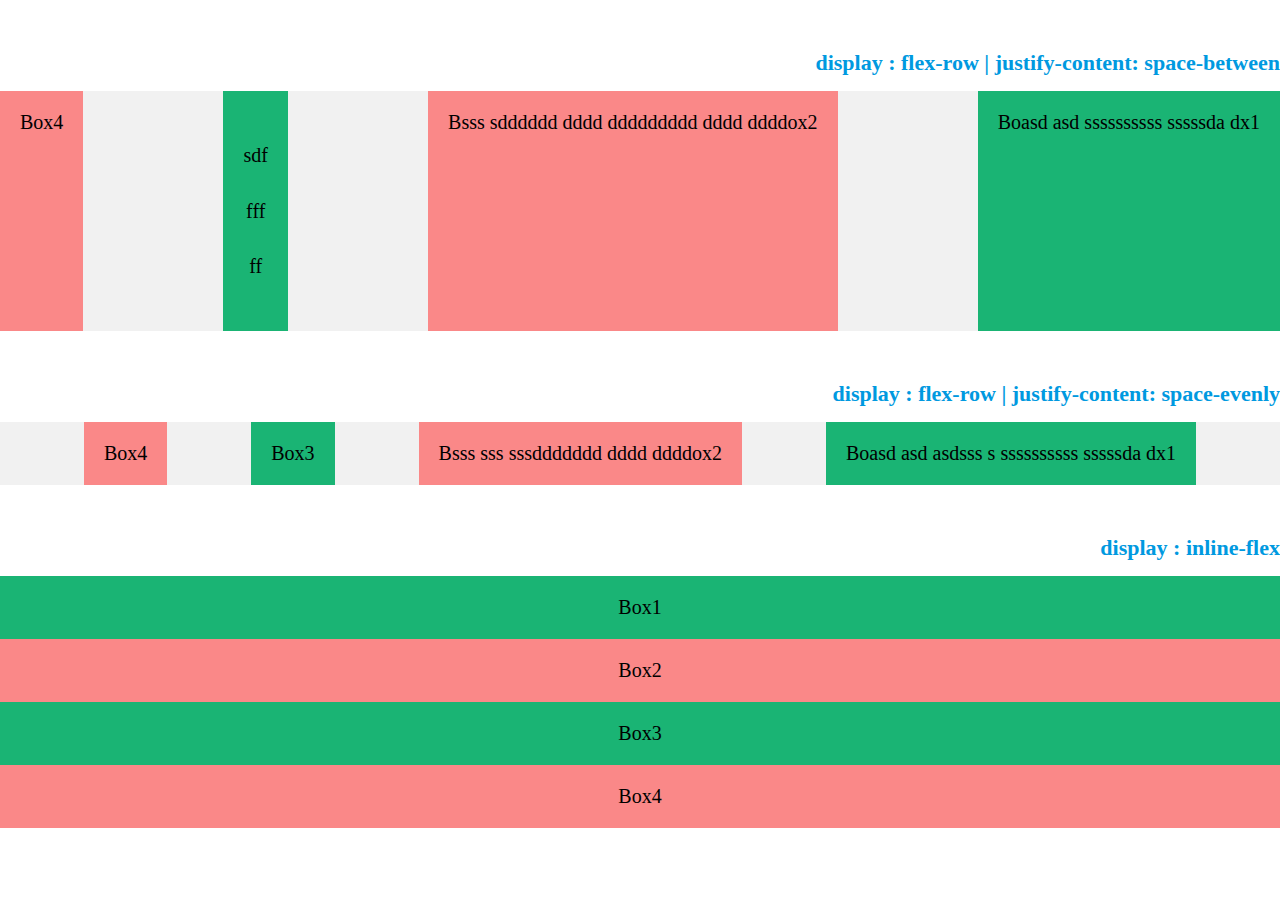
<file: flex/index.html>
<!DOCTYPE html>
<html lang="en">
  <head>
    <title>flex1</title>
    <link rel="stylesheet" href="style.css" />
  </head>
  <body>
    <h1 class="title">display : flex-row | justify-content: space-between</h1>
    <div class="flex1">
      <div class="item">Boasd asd ssssssssss sssssda dx1</div>
      <div class="item">Bsss sdddddd dddd ddddddddd dddd ddddox2</div>
      <div class="item flex-test">
        <div>sdf</div>
        <div>fff</div>
        <div>ff</div>
      </div>
      <div class="item">Box4</div>
    </div>

    <h1 class="title">display : flex-row | justify-content: space-evenly</h1>
    <div class="flex2">
      <div class="item">Boasd asd asdsss s ssssssssss sssssda dx1</div>
      <div class="item">Bsss sss sssddddddd dddd ddddox2</div>
      <div class="item">Box3</div>
      <div class="item">Box4</div>
    </div>

    <h1 class="title">display : inline-flex</h1>
    <div class="flex3">
      <div class="item">Box1</div>
      <div class="item">Box2</div>
      <div class="item">Box3</div>
      <div class="item">Box4</div>
    </div>
  </body>
</html>
</file>
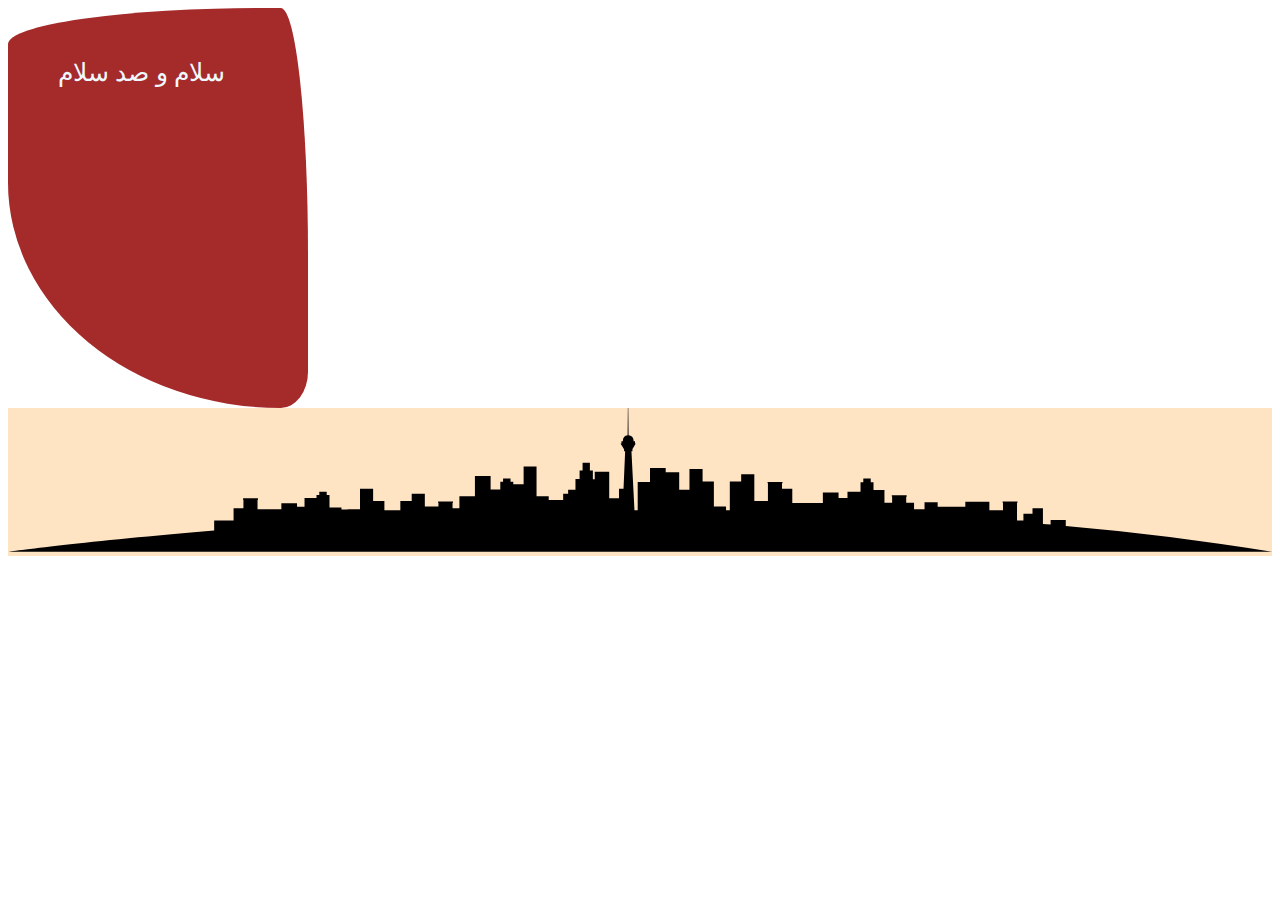
<file: test/index.html>
<!DOCTYPE html>
<html lang="en">
  <head>
    <meta charset="UTF-8" />
    <meta http-equiv="X-UA-Compatible" content="IE=edge" />
    <link rel="stylesheet" href="style.css" />
    <meta name="viewport" content="width=device-width, initial-scale=1.0" />
    <title>Document</title>
  </head>
  <body>
    <div class="test">
      <span>سلام و صد سلام </span>
    </div>

    <div style="color: burlywood; background-color: bisque">
      <svg xmlns="http://www.w3.org/2000/svg" viewBox="0 0 1173 133.3" id="City">
        <g data-name="Layer 2">
          <g data-name="Layer 1">
            <path
              d="M1173,133.3H0s73.51-9.94,191.33-19.73v-9.16h18V93h9.16V85.1h-.32V83.83H232V85.1h-.44v8.84h22.12V88.5h14.56v3.19h6.94V83.53H286.3V80.7h2.58v-3h6.89v3h2.58V92.27h11.11v1.88h5.77v-.29h11.43v-19h12.18V86.24h10.47v8.57H364.1V86.24h10.55V79.57h12.18V91.38h12.63V87.94h-.33V86.68H413v1.26h-.45v5h6.35v-11h14.41V63.16h14.56V75.54h9v-7.2h2.58v-3h6.89v3h2.57v2.44h9.59V54.2h12V81.86h11.28v3.42H515.2V79.57h4.62V75.83h6.8V66h3.83v-8h2.77V50.81H540v7.25h2.77v8h1.73V59.12h13.44V83.86H567v-9h4.21l1.51-34.81h-1V38.25L568.4,33h.89v-2.2h1.35a4.08,4.08,0,0,1,0-.61A5,5,0,0,1,575,25.22L575.24,0h.39l.28,25.2a5,5,0,0,1,4.64,5,4.08,4.08,0,0,1,0,.61h1.31V33h.71l-3.15,5.21h.07v1.91h-.92L581.37,95l3,0V68.6h11.43V55.77h14.56v3.8h12.53V75.76h9.52V56.71h12.18V68.14h10.47V91.36h11.31v3.45l3.48,0V68.14h10.55V61.47H692.6V86.24h12.63V69.85h-.33V68.58h13.84v1.27h-.45v5h9.55V88.18H756.2V78.37h14.56v5.24h8.3V77.74h12.1V68.93h2.58V65.34h6.88v3.58h2.58v7.15h10.16v11.8h7.13V82.23h-.33V81H834v1.27h-.45v5.65h7.29v6h9.72V87.41h12.18v4.2h25.68V87h22.31v7.85h12.64V87.94H923V86.68h13.83v1.26h-.44v16.47h5.94V98.16h8.43V93h9.67v14.58c2.38.19,4.75.39,7.13.6v-4.32h14.07v5.56C1046.18,115.21,1110.37,123.05,1173,133.3Z"
              class="fill-color"
            ></path>
          </g>
        </g>
      </svg>
    </div>
  </body>
</html>
</file>
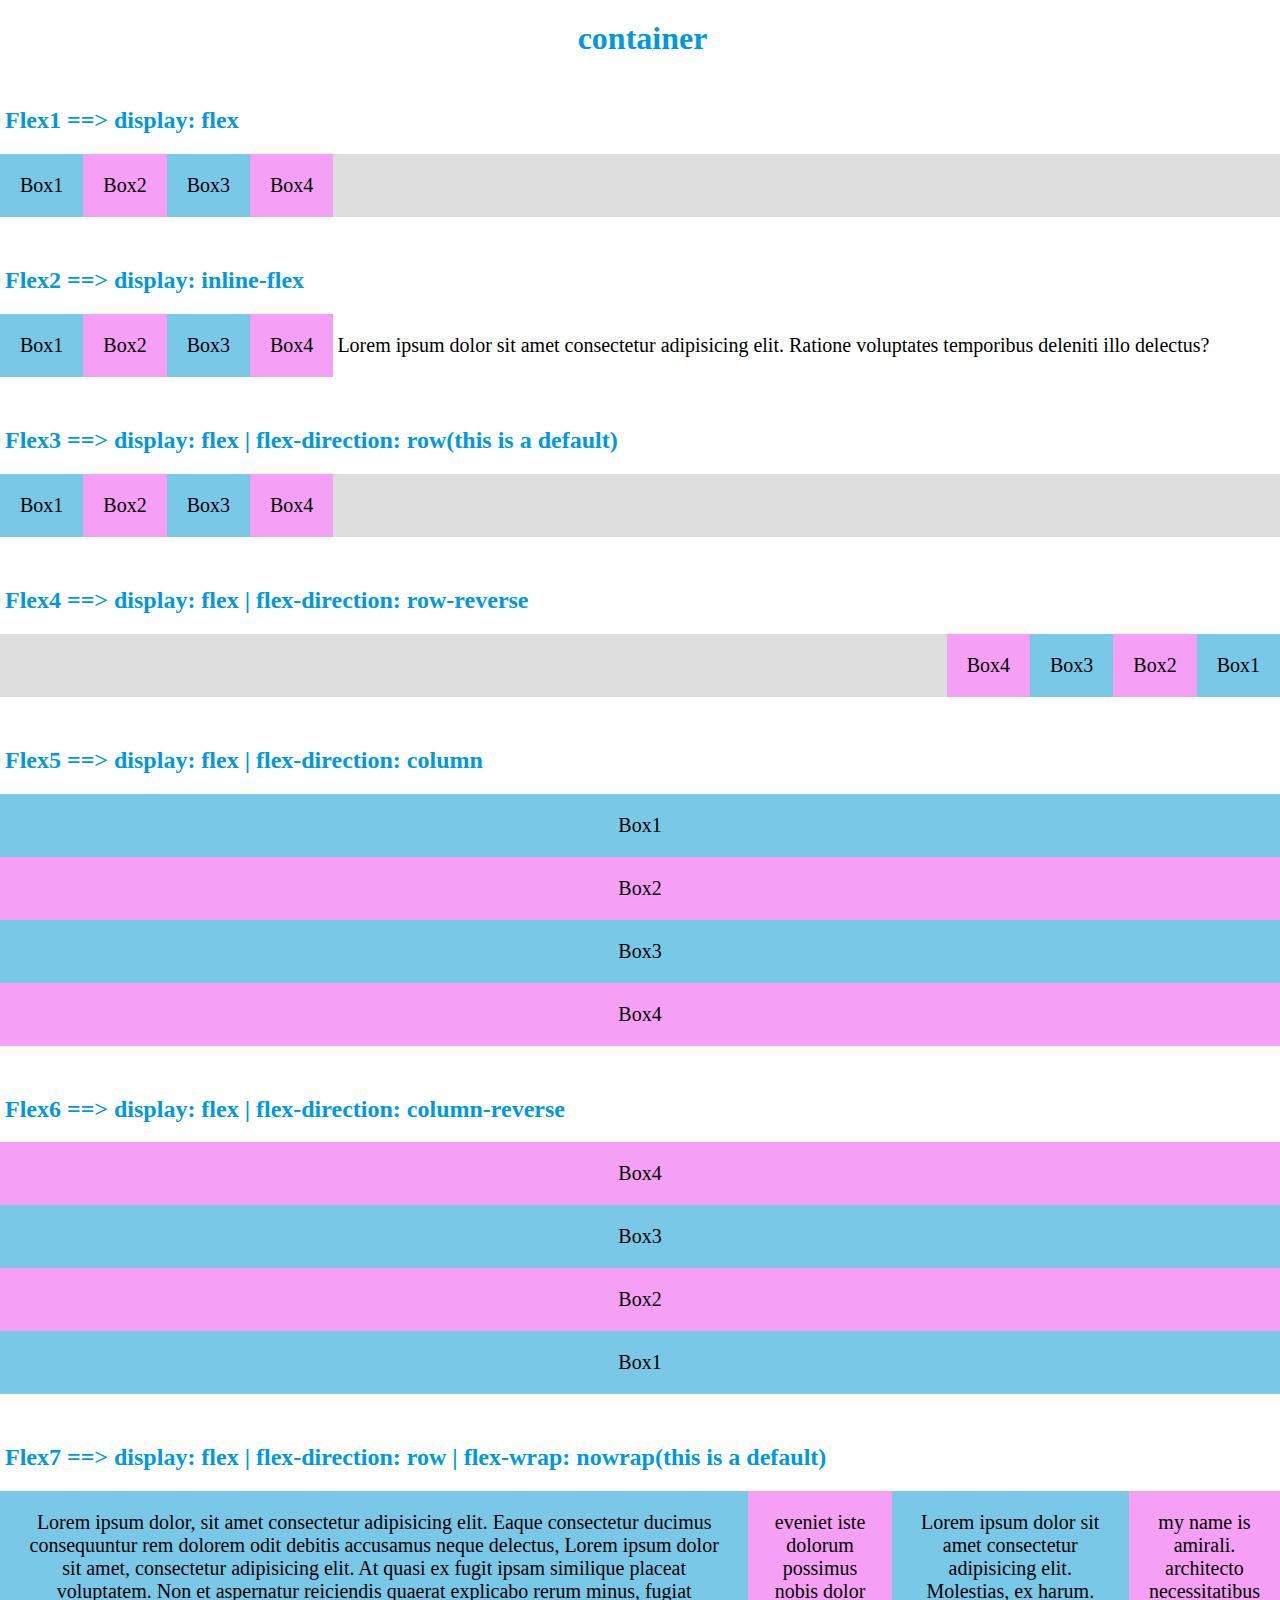
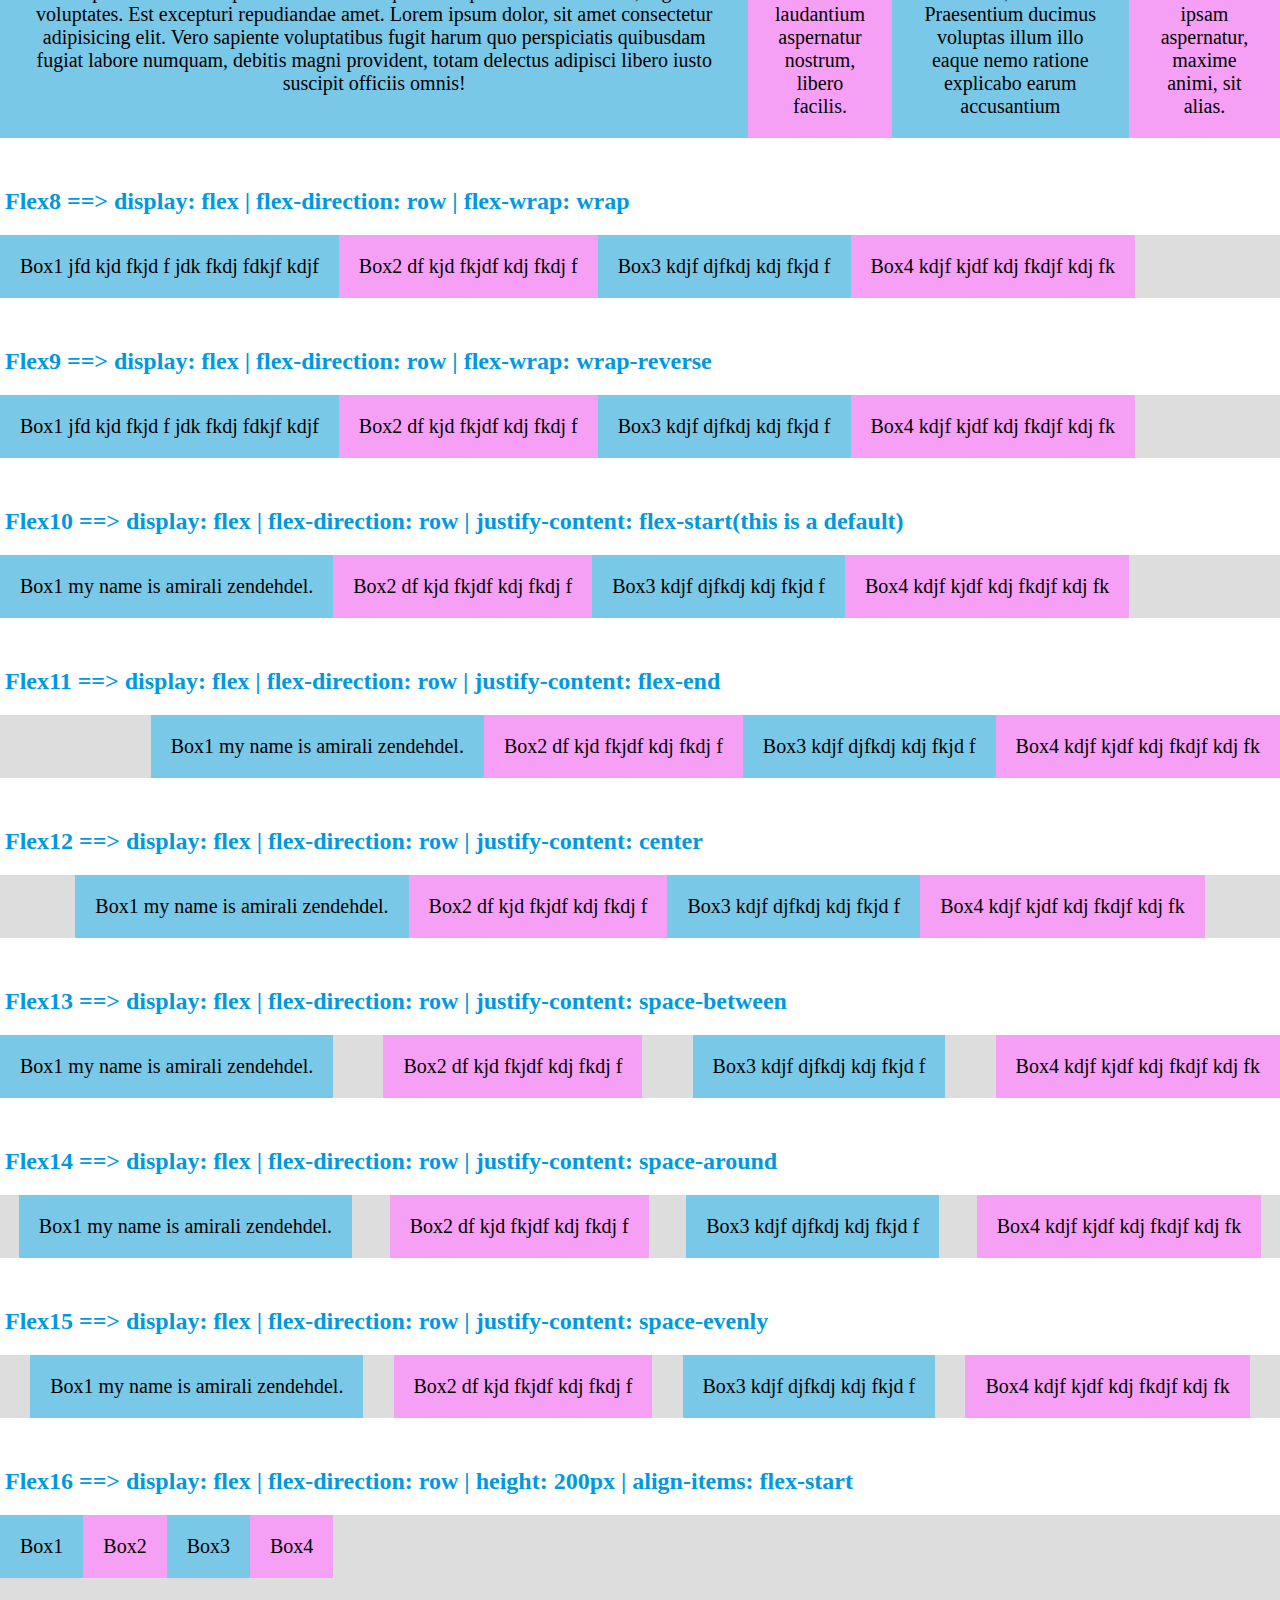
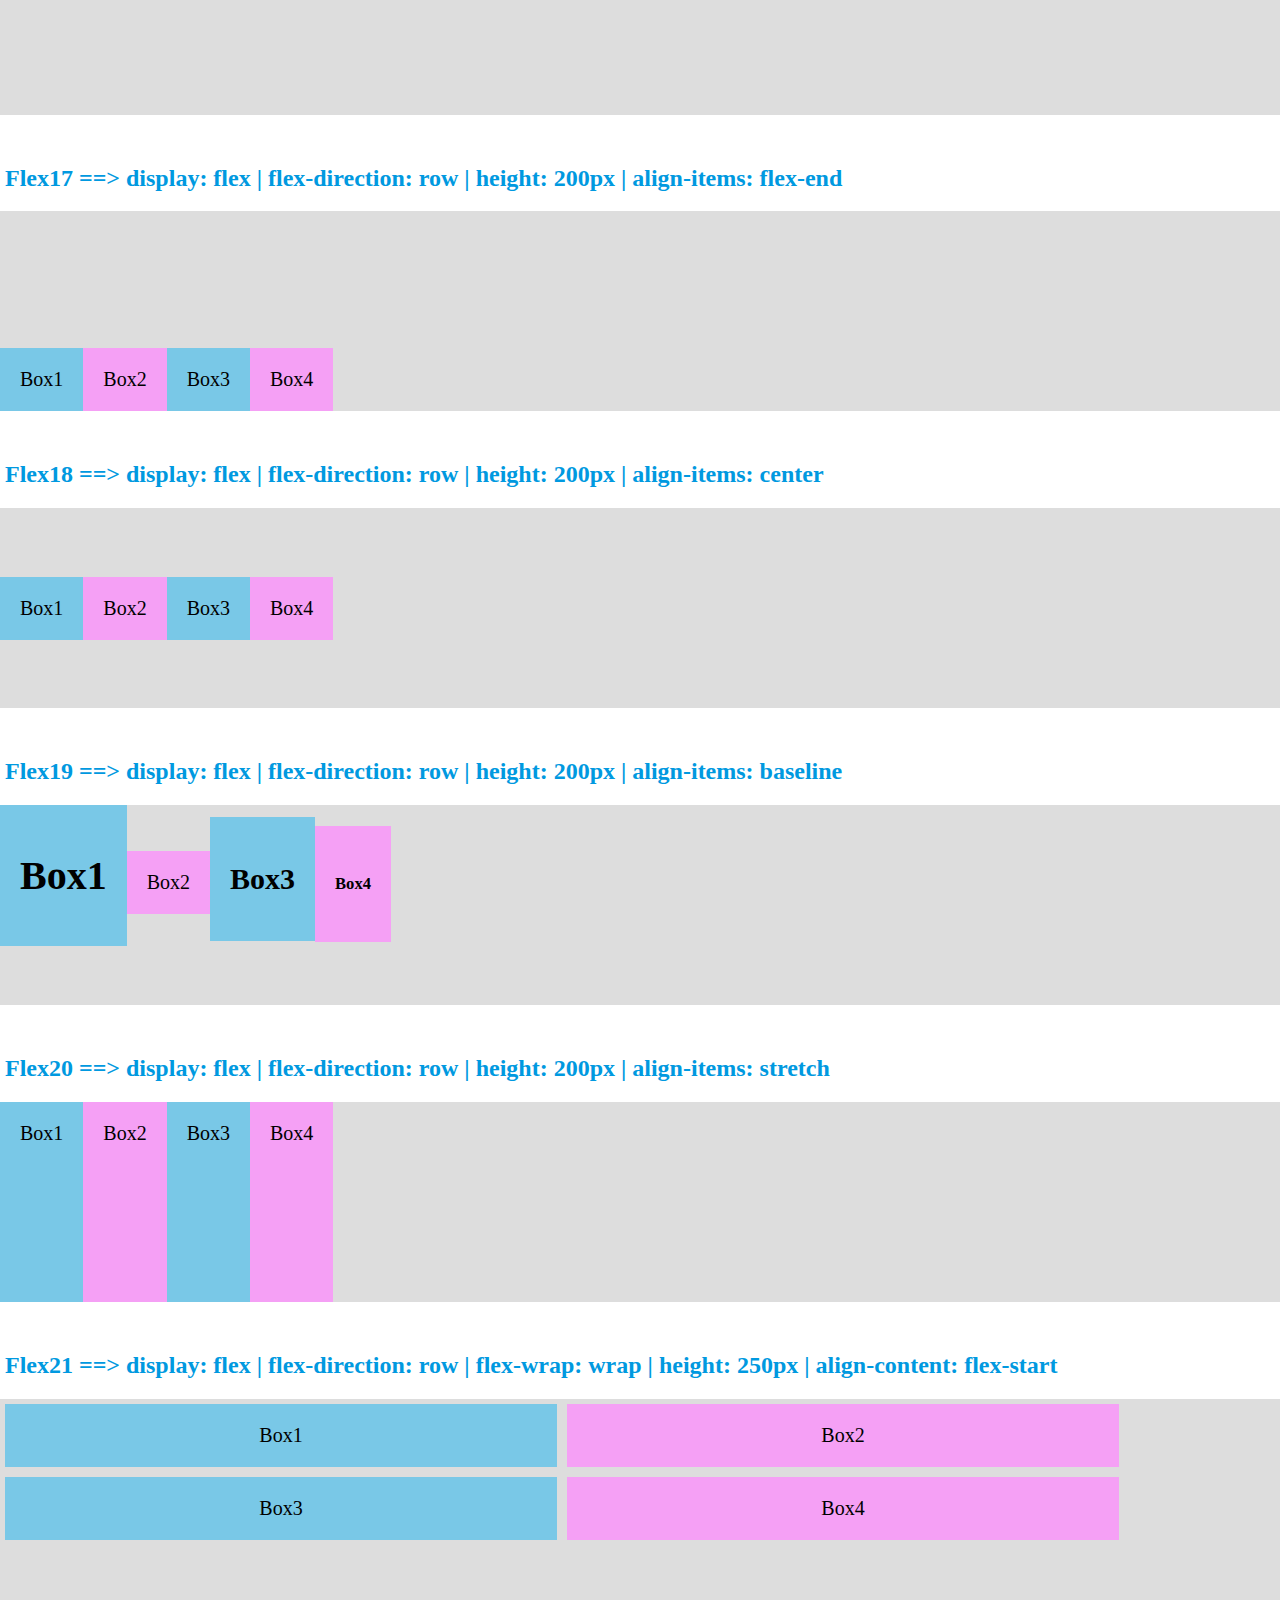
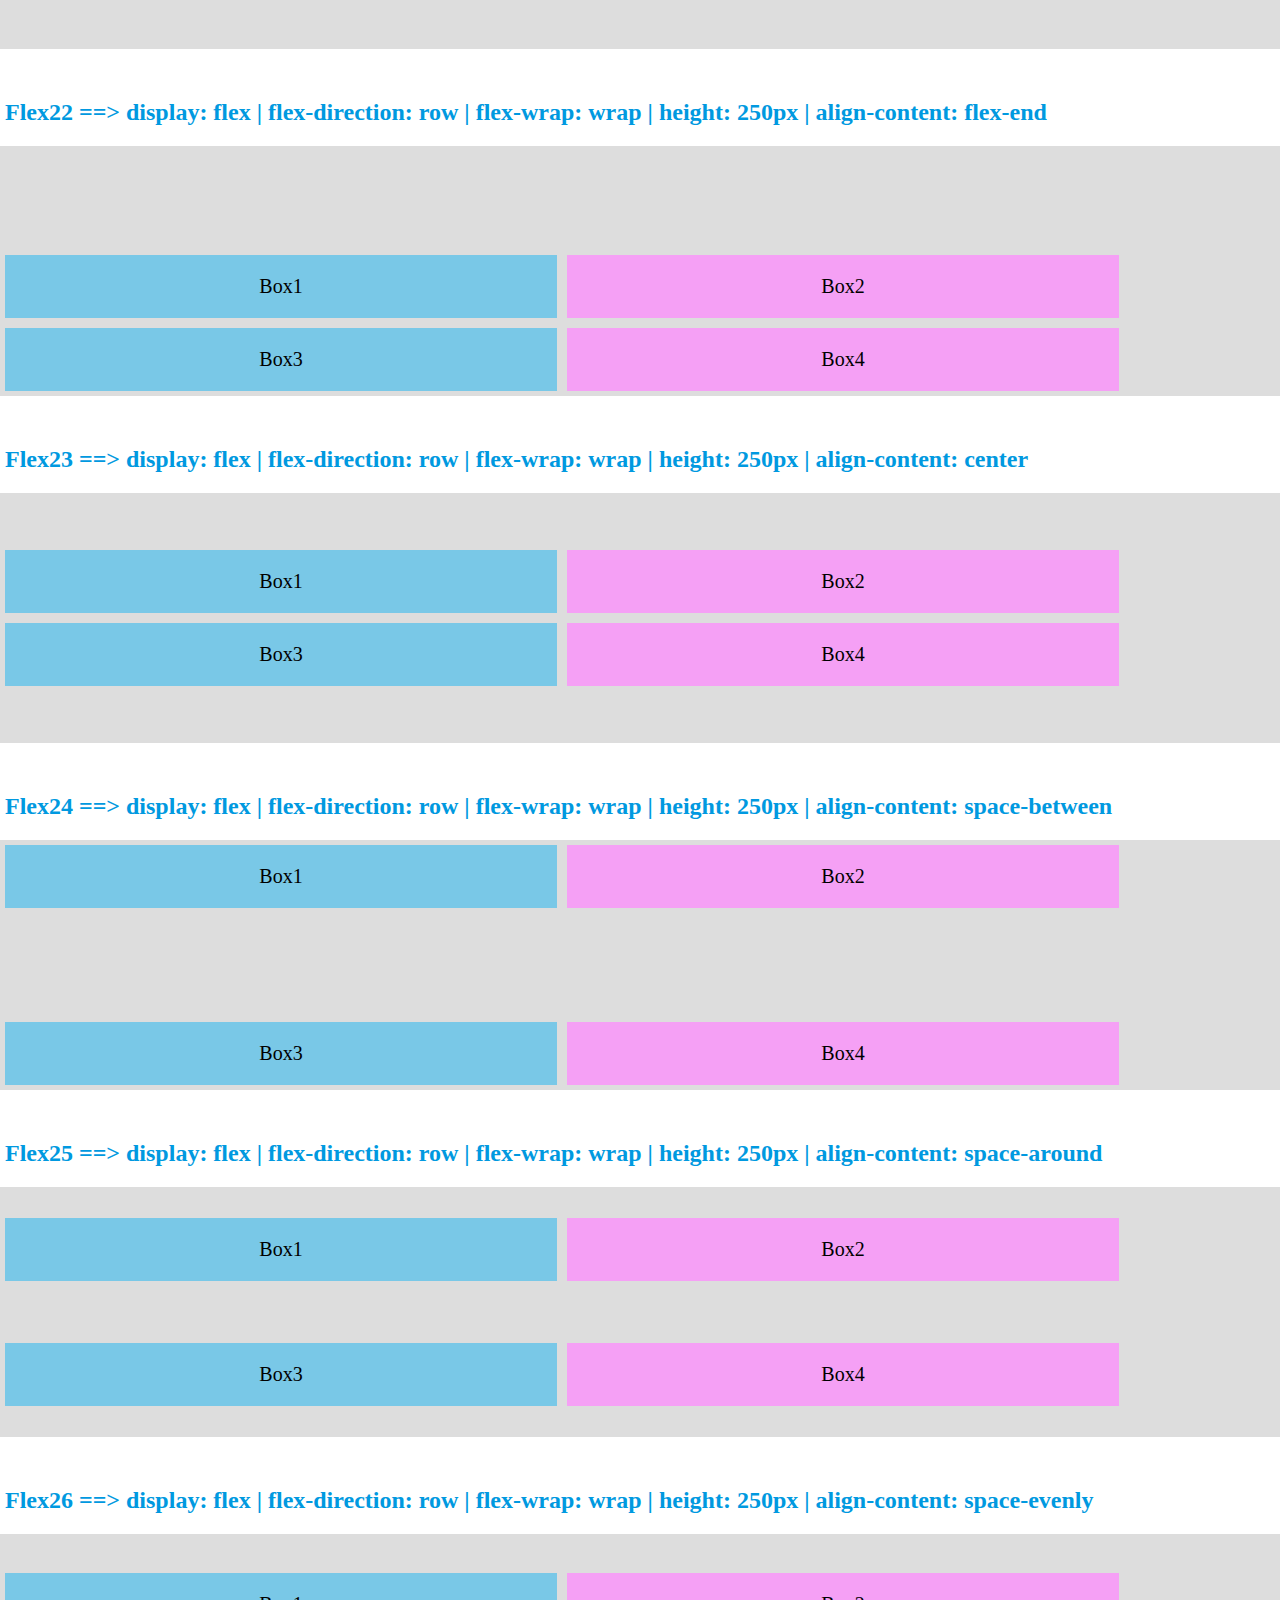
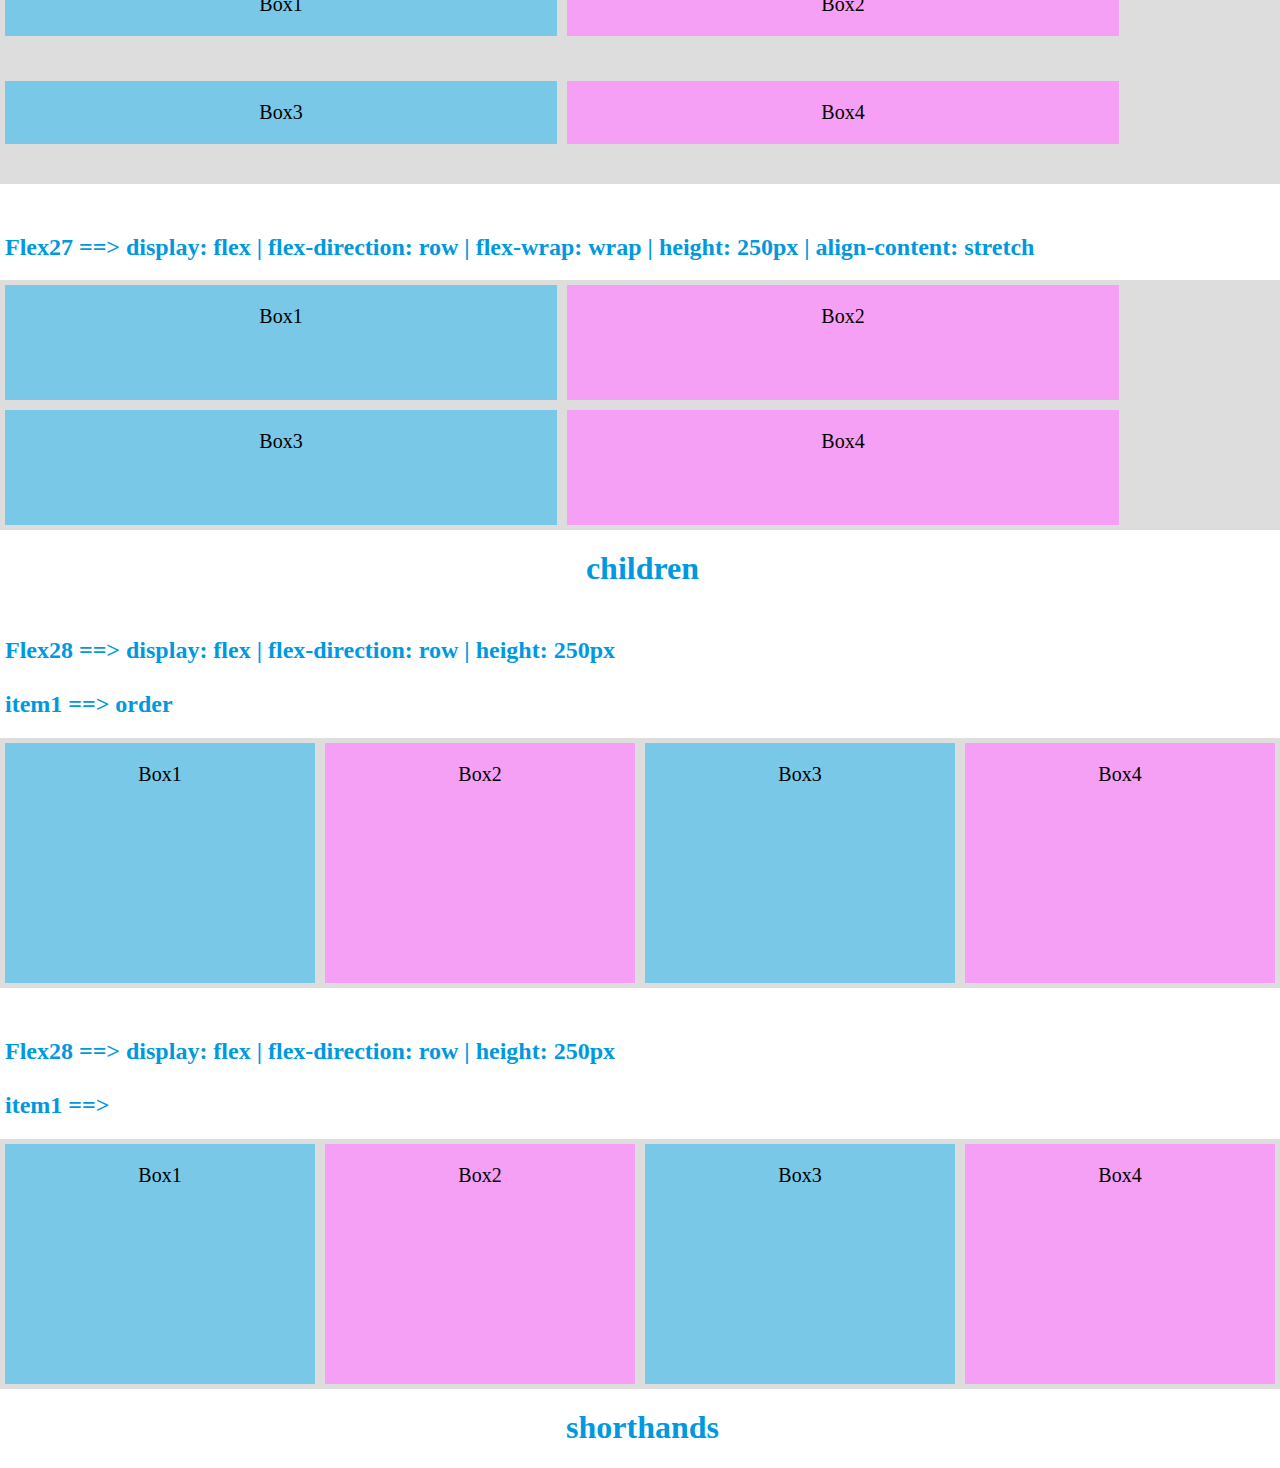
<file: flex/index1.html>
<!DOCTYPE html>
<html lang="en">
<head>
    <meta charset="UTF-8">
    <meta http-equiv="X-UA-Compatible" content="IE=edge">
    <meta name="viewport" content="width=device-width, initial-scale=1.0">
    <title>Document</title>
    <link rel="stylesheet" href="style1.css">
</head>
<body>
    <h1 class="title h1">container</h1>
    <h2 class="title">Flex1 ==> display: flex</h2>
    <div id="flex1">
        <div class="item">Box1</div>
        <div class="item">Box2</div>
        <div class="item">Box3</div>
        <div class="item">Box4</div>
    </div>

    <h2 class="title">Flex2 ==> display: inline-flex</h2>
    <div id="flex2">
        <div class="item">Box1</div>
        <div class="item">Box2</div>
        <div class="item">Box3</div>
        <div class="item">Box4</div>
    </div>
    <p class="pragraph">Lorem ipsum dolor sit amet consectetur adipisicing elit. Ratione voluptates temporibus deleniti illo delectus?</p>

    <h2 class="title">Flex3 ==> display: flex | flex-direction: row(this is a default) </h2>
    <div id="flex3">
        <div class="item">Box1</div>
        <div class="item">Box2</div>
        <div class="item">Box3</div>
        <div class="item">Box4</div>
    </div>

    <h2 class="title">Flex4 ==> display: flex | flex-direction: row-reverse</h2>
    <div id="flex4">
        <div class="item">Box1</div>
        <div class="item">Box2</div>
        <div class="item">Box3</div>
        <div class="item">Box4</div>
    </div>

    <h2 class="title">Flex5 ==> display: flex | flex-direction: column</h2>
    <div id="flex5">
        <div class="item">Box1</div>
        <div class="item">Box2</div>
        <div class="item">Box3</div>
        <div class="item">Box4</div>
    </div>

    <h2 class="title">Flex6 ==> display: flex | flex-direction: column-reverse</h2>
    <div id="flex6">
        <div class="item">Box1</div>
        <div class="item">Box2</div>
        <div class="item">Box3</div>
        <div class="item">Box4</div>
    </div>
    
    <h2 class="title">Flex7 ==> display: flex | flex-direction: row | flex-wrap: nowrap(this is a default)</h2>
    <div id="flex7">
        <div class="item">Lorem ipsum dolor, sit amet consectetur adipisicing elit. Eaque consectetur ducimus consequuntur rem dolorem odit debitis accusamus neque delectus, Lorem ipsum dolor sit amet, consectetur adipisicing elit. At quasi ex fugit ipsam similique placeat voluptatem. Non et aspernatur reiciendis quaerat explicabo rerum minus, fugiat voluptates. Est excepturi repudiandae amet. Lorem ipsum dolor, sit amet consectetur adipisicing elit. Vero sapiente voluptatibus fugit harum quo perspiciatis quibusdam fugiat labore numquam, debitis magni provident, totam delectus adipisci libero iusto suscipit officiis omnis!</div>
        <div class="item">eveniet iste dolorum possimus nobis dolor laudantium aspernatur nostrum, libero facilis.</div>
        <div class="item">Lorem ipsum dolor sit amet consectetur adipisicing elit. Molestias, ex harum. Praesentium ducimus voluptas illum illo eaque nemo ratione explicabo earum accusantium </div>
        <div class="item">my name is amirali. architecto necessitatibus ipsam aspernatur, maxime animi, sit alias.</div>
    </div>

    <h2 class="title">Flex8 ==> display: flex | flex-direction: row | flex-wrap: wrap</h2>
    <div id="flex8">
        <div class="item">Box1 jfd kjd fkjd f jdk fkdj fdkjf kdjf </div>
        <div class="item">Box2 df kjd fkjdf kdj fkdj f</div>
        <div class="item">Box3 kdjf djfkdj kdj fkjd f</div>
        <div class="item">Box4 kdjf kjdf kdj fkdjf kdj fk</div>
    </div>
    
    <h2 class="title">Flex9 ==> display: flex | flex-direction: row | flex-wrap: wrap-reverse</h2>
    <div id="flex9">
        <div class="item">Box1 jfd kjd fkjd f jdk fkdj fdkjf kdjf </div>
        <div class="item">Box2 df kjd fkjdf kdj fkdj f</div>
        <div class="item">Box3 kdjf djfkdj kdj fkjd f</div>
        <div class="item">Box4 kdjf kjdf kdj fkdjf kdj fk</div>
    </div>

    <h2 class="title">Flex10 ==> display: flex | flex-direction: row | justify-content: flex-start(this is a default)</h2>
    <div id="flex10">
        <div class="item">Box1 my name is amirali zendehdel.</div>
        <div class="item">Box2 df kjd fkjdf kdj fkdj f</div>
        <div class="item">Box3 kdjf djfkdj kdj fkjd f</div>
        <div class="item">Box4 kdjf kjdf kdj fkdjf kdj fk</div>
    </div>
    
    <h2 class="title">Flex11 ==> display: flex | flex-direction: row | justify-content: flex-end</h2>
    <div id="flex11">
        <div class="item">Box1 my name is amirali zendehdel.</div>
        <div class="item">Box2 df kjd fkjdf kdj fkdj f</div>
        <div class="item">Box3 kdjf djfkdj kdj fkjd f</div>
        <div class="item">Box4 kdjf kjdf kdj fkdjf kdj fk</div>
    </div>

    <h2 class="title">Flex12 ==> display: flex | flex-direction: row | justify-content: center</h2>
    <div id="flex12">
        <div class="item">Box1 my name is amirali zendehdel.</div>
        <div class="item">Box2 df kjd fkjdf kdj fkdj f</div>
        <div class="item">Box3 kdjf djfkdj kdj fkjd f</div>
        <div class="item">Box4 kdjf kjdf kdj fkdjf kdj fk</div>
    </div>

    <h2 class="title">Flex13 ==> display: flex | flex-direction: row | justify-content: space-between</h2>
    <div id="flex13">
        <div class="item">Box1 my name is amirali zendehdel.</div>
        <div class="item">Box2 df kjd fkjdf kdj fkdj f</div>
        <div class="item">Box3 kdjf djfkdj kdj fkjd f</div>
        <div class="item">Box4 kdjf kjdf kdj fkdjf kdj fk</div>
    </div>

    <h2 class="title">Flex14 ==> display: flex | flex-direction: row | justify-content: space-around</h2>
    <div id="flex14">
        <div class="item">Box1 my name is amirali zendehdel.</div>
        <div class="item">Box2 df kjd fkjdf kdj fkdj f</div>
        <div class="item">Box3 kdjf djfkdj kdj fkjd f</div>
        <div class="item">Box4 kdjf kjdf kdj fkdjf kdj fk</div>
    </div>

    <h2 class="title">Flex15 ==> display: flex | flex-direction: row | justify-content: space-evenly</h2>
    <div id="flex15">
        <div class="item">Box1 my name is amirali zendehdel.</div>
        <div class="item">Box2 df kjd fkjdf kdj fkdj f</div>
        <div class="item">Box3 kdjf djfkdj kdj fkjd f</div>
        <div class="item">Box4 kdjf kjdf kdj fkdjf kdj fk</div>
    </div>
    
    <h2 class="title">Flex16 ==> display: flex | flex-direction: row | height: 200px | align-items: flex-start</h2>
    <div id="flex16">
        <div class="item">Box1</div>
        <div class="item">Box2</div>
        <div class="item">Box3</div>
        <div class="item">Box4</div>
    </div>
    
    <h2 class="title">Flex17 ==> display: flex | flex-direction: row | height: 200px | align-items: flex-end</h2>
    <div id="flex17">
        <div class="item">Box1</div>
        <div class="item">Box2</div>
        <div class="item">Box3</div>
        <div class="item">Box4</div>
    </div>
    
    <h2 class="title">Flex18 ==> display: flex | flex-direction: row | height: 200px | align-items: center</h2>
    <div id="flex18">
        <div class="item">Box1</div>
        <div class="item">Box2</div>
        <div class="item">Box3</div>
        <div class="item">Box4</div>
    </div>
    
    <h2 class="title">Flex19 ==> display: flex | flex-direction: row | height: 200px | align-items: baseline</h2>
    <div id="flex19">
        <div class="item"><h1>Box1</h1></div>
        <div class="item">Box2</div>
        <div class="item"><h2>Box3</h2></div>
        <div class="item"><h5>Box4</h5></div>
    </div>

    <h2 class="title">Flex20 ==> display: flex | flex-direction: row | height: 200px | align-items: stretch</h2>
    <div id="flex20">
        <div class="item">Box1</div>
        <div class="item">Box2</div>
        <div class="item">Box3</div>
        <div class="item">Box4</div>
    </div>
    
    <h2 class="title">Flex21 ==> display: flex | flex-direction: row | flex-wrap: wrap | height: 250px | align-content: flex-start</h2>
    <div id="flex21">
        <div class="item a">Box1</div>
        <div class="item a">Box2</div>
        <div class="item a">Box3</div>
        <div class="item a">Box4</div>
    </div>
    
    <h2 class="title">Flex22 ==> display: flex | flex-direction: row | flex-wrap: wrap | height: 250px | align-content: flex-end</h2>
    <div id="flex22">
        <div class="item a">Box1</div>
        <div class="item a">Box2</div>
        <div class="item a">Box3</div>
        <div class="item a">Box4</div>
    </div>
    
    <h2 class="title">Flex23 ==> display: flex | flex-direction: row | flex-wrap: wrap | height: 250px | align-content: center</h2>
    <div id="flex23">
        <div class="item a">Box1</div>
        <div class="item a">Box2</div>
        <div class="item a">Box3</div>
        <div class="item a">Box4</div>
    </div>
    
    <h2 class="title">Flex24 ==> display: flex | flex-direction: row | flex-wrap: wrap | height: 250px | align-content: space-between</h2>
    <div id="flex24">
        <div class="item a">Box1</div>
        <div class="item a">Box2</div>
        <div class="item a">Box3</div>
        <div class="item a">Box4</div>
    </div>
    
    <h2 class="title">Flex25 ==> display: flex | flex-direction: row | flex-wrap: wrap | height: 250px | align-content: space-around</h2>
    <div id="flex25">
        <div class="item a">Box1</div>
        <div class="item a">Box2</div>
        <div class="item a">Box3</div>
        <div class="item a">Box4</div>
    </div>
    
    <h2 class="title">Flex26 ==> display: flex | flex-direction: row | flex-wrap: wrap | height: 250px | align-content: space-evenly</h2>
    <div id="flex26">
        <div class="item a">Box1</div>
        <div class="item a">Box2</div>
        <div class="item a">Box3</div>
        <div class="item a">Box4</div>
    </div>
    
    <h2 class="title">Flex27 ==> display: flex | flex-direction: row | flex-wrap: wrap | height: 250px | align-content: stretch</h2>
    <div id="flex27">
        <div class="item a">Box1</div>
        <div class="item a">Box2</div>
        <div class="item a">Box3</div>
        <div class="item a">Box4</div>
    </div>

    <h1 class="title h1">children</h1>
    <h2 class="title">Flex28 ==> display: flex | flex-direction: row | height: 250px<br><br>
         item1 ==> order
    </h2>
    <div class="parent-item">
        <div class="item a">Box1</div>
        <div class="item a">Box2</div>
        <div class="item a">Box3</div>
        <div class="item a">Box4</div>
    </div>

    <h2 class="title">Flex28 ==> display: flex | flex-direction: row | height: 250px<br><br>
        item1 ==> 
   </h2>
   <div class="parent-item">
       <div class="item a">Box1</div>
       <div class="item a">Box2</div>
       <div class="item a">Box3</div>
       <div class="item a">Box4</div>
   </div>

   




    <h1 class="title h1">shorthands</h1>
</body>
</html>
</file>
<file: flex/style.css>
/*  =====  Base classes ===== */
body {
  margin: 0;
  direction: rtl;
}

.title {
  margin-top: 50px;
  margin-bottom: 15px;
  font-size: 22px;
  color: rgb(0, 153, 224);
}

.item {
  font-size: 20px;
  text-align: center;
  padding: 20px;
  font-family: serif;
}

.item:nth-child(even) {
  background: rgb(250, 136, 136);
}

.item:nth-child(odd) {
  background: rgb(26, 180, 116);
}

[class^="flex"] {
  background: rgb(241, 241, 241);
}

/*  =====  Flex1  ===== */
.flex1 {
  display: flex;
  justify-content: space-between;
}

/* ======   Flex2 ========= */
.flex2 {
  display: flex;
  justify-content: space-evenly;
}

.flex-test {
  height: 200px;
  display: flex;
  flex-direction: column;
  justify-content: space-evenly;
}

/*  test */
</file>
<file: test/style.css>
.test {
  border-radius: 94% 10% 10% 100% / 10% 68% 10% 62%;
  height: 300px;
  width: 200px;
  background-color: brown;
  color: aliceblue;
  padding: 50px;
  font-size: 25px;
}
</file>
<file: flex/style1.css>
/*********** Base classes **********/
body{
    margin: 0;
}

.title{
    font-family: serif;
    color: rgb(0, 153, 224);
    margin-left: 5px;
    margin-top: 50px;
}

.item{
    font-family: serif;
    font-size: 20px;
    text-align: center;
    padding: 20px;
}

.parent-item{
    display: flex;
    flex-direction: row;
    height: 250px;
    background-color: #ddd;
}

.a{
    width: 40%;
    margin: 5px;
}

.item:nth-child(odd){
    background-color: rgb(121, 200, 231);
}

.item:nth-child(even){
    background-color: rgb(245, 160, 245);
}

.h1{
    text-align: center;
    margin-top: 20px;
}

.pragraph{
    display: inline;
    font-size: 20px;
}

[id^= "flex"]{
    background-color: #ddd;
}
/*************** Flex1 ***************/
#flex1{
    display: flex;
}

/*************** Flex2 **************/
#flex2{
    display: inline-flex;
}

/*************** Flex3 **************/
#flex3{
    display: flex;
    flex-direction: row;
}

/*************** Flex4 **************/
#flex4{
    display: flex;
    flex-direction: row-reverse;
}

/*************** Flex5 **************/
#flex5{
    display: flex;
    flex-direction: column;
}

/*************** Flex6 **************/
#flex6{
    display: flex;
    flex-direction: column-reverse;
}

/*************** Flex7 **************/
#flex7{
    display: flex;
    flex-direction: row;
    flex-wrap: nowrap;
}

/*************** Flex8 **************/
#flex8{
    display: flex;
    flex-direction: row;
    flex-wrap: wrap;
}

/*************** Flex9 **************/
#flex9{
    display: flex;
    flex-direction: row;
    flex-wrap: wrap-reverse;
}

/*************** Flex10 **************/
#flex10{
    display: flex;
    flex-direction: row;
    justify-content: flex-start;
}

/*************** Flex11 **************/
#flex11{
    display: flex;
    flex-direction: row;
    justify-content: flex-end;
}

/*************** Flex12 **************/
#flex12{
    display: flex;
    flex-direction: row;
    justify-content: center;
}

/*************** Flex13 **************/
#flex13{
    display: flex;
    flex-direction: row;
    justify-content: space-between;
}

/*************** Flex14 **************/
#flex14{
    display: flex;
    flex-direction: row;
    justify-content: space-around;
}

/*************** Flex15 **************/
#flex15{
    display: flex;
    flex-direction: row;
    justify-content: space-evenly;
}

/*************** Flex16 **************/
#flex16{
    display: flex;
    flex-direction: row;
    align-items: flex-start;
    height: 200px;
}

/*************** Flex17 **************/
#flex17{
    display: flex;
    flex-direction: row;
    align-items: flex-end;
    height: 200px;
}

/*************** Flex18 **************/
#flex18{
    display: flex;
    flex-direction: row;
    align-items: center;
    height: 200px;
}

/*************** Flex19 **************/
#flex19{
    display: flex;
    flex-direction: row;
    align-items: baseline;
    height: 200px;
}

/*************** Flex20 **************/
#flex20{
    display: flex;
    flex-direction: row;
    align-items: stretch;
    height: 200px;
}

/*************** Flex21 **************/
#flex21{
    display: flex;
    flex-wrap: wrap;
    flex-direction: row;
    height: 250px;
    align-content: flex-start;
}

/*************** Flex22 **************/
#flex22{
    display: flex;
    flex-wrap: wrap;
    flex-direction: row;
    height: 250px;
    align-content: flex-end;
}

/*************** Flex23 **************/
#flex23{
    display: flex;
    flex-wrap: wrap;
    flex-direction: row;
    height: 250px;
    align-content: center;
}

/*************** Flex24 **************/
#flex24{
    display: flex;
    flex-wrap: wrap;
    flex-direction: row;
    height: 250px;
    align-content: space-between;
}

/*************** Flex25 **************/
#flex25{
    display: flex;
    flex-wrap: wrap;
    flex-direction: row;
    height: 250px;
    align-content: space-around;
}

/*************** Flex26 **************/
#flex26{
    display: flex;
    flex-wrap: wrap;
    flex-direction: row;
    height: 250px;
    align-content: space-evenly;
}

/*************** Flex27 **************/
#flex27{
    display: flex;
    flex-wrap: wrap;
    flex-direction: row;
    height: 250px;
    align-content: stretch;
}

/*************** Flex28 **************/
#flex28{
    display: flex;
    flex-wrap: wrap;
    flex-direction: row;
    height: 250px;
    align-content: stretch;
}
</file>
